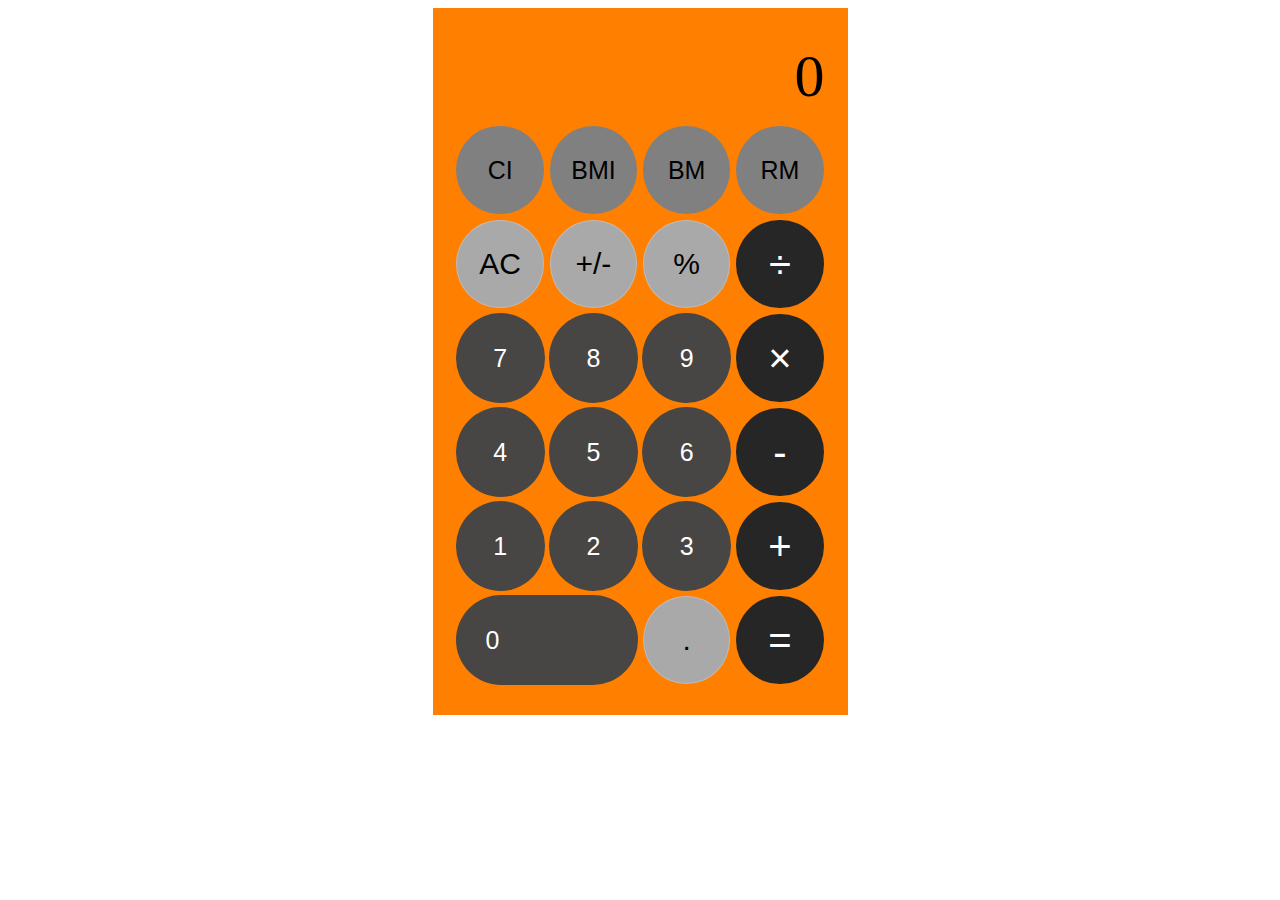
<file: index.html>
<!DOCTYPE html>
<html lang="ja">

<head>
    <meta charset="UTF-8">
    <meta name="viewport" content="width=device-width, initial-scale=1.0">
    <title>Body Calculate</title>
    <link rel="stylesheet" href="base.css">
</head>

<body>
    <div class='cal'>
        <form name='cal_form'>
            <table>
                <tr>
                    <td id='cal_space' colspan='4'><input type='text' value="0" size="12" onchange="check()">
                    </td>
                </tr>
                <tr>
                    <td><input class='bd' type="button" value="CI" onclick="bd_ci('kg')"></td>
                    <td><input class='bd' type="button" value="BMI" onclick="bd_bmi()"></td>
                    <td><input class='bd' type="button" value="BM" onclick="bd_bm()"></td>
                    <td><input class='bd' type="button" value="RM" onclick="bd_rm()"></td>
                </tr>
                <tr>
                    <td><input class='symbol' type='button' value='AC' onclick='all_clear()'></td>
                    <td><input class='symbol' type='button' value='+/-' onclick='plu_mi()'></td>
                    <td><input class='symbol' type='button' value='%' onclick="percent()"></td>
                    <td><input class='mark' type='button' value='÷' onclick="operate('/')"></td>
                </tr>
                <tr>
                    <td><input type='button' value='7' onclick="number(7)"></td>
                    <td><input type='button' value='8' onclick='number(8)'></td>
                    <td><input type='button' value='9' onclick='number(9)'></td>
                    <td><input class='mark' type='button' value='×' onclick="operate('*')"></td>
                </tr>
                <tr>
                    <td><input type='button' value='4' onclick='number(4)'></td>
                    <td><input type='button' value='5' onclick='number(5)'></td>
                    <td><input type='button' value='6' onclick='number(6)'></td>
                    <td><input class='mark' type='button' value='-' onclick="operate('-')"></td>
                </tr>
                <tr>
                    <td><input type='button' value='1' onclick='number(1);health()'></td>
                    <td><input type='button' value='2' onclick='number(2);health()'></td>
                    <td><input type='button' value='3' onclick='number(3)'></td>
                    <td><input class='mark' type='button' value='+' onclick="operate('+')"></td>
                </tr>
                <tr>
                    <td colspan='2'><input class='zero' type='button' value='0' onclick='number(0)'></td>
                    <td><input class='symbol' type='button' value='.' onclick="number('.')"></td>
                    <td><input class='mark' type='button' value='=' onclick="operate('=')"></td>
                </tr>
            </table>
        </form>
    </div>
    <script type="text/javascript" src="base.js"></script>
</body>

</html>
</file>
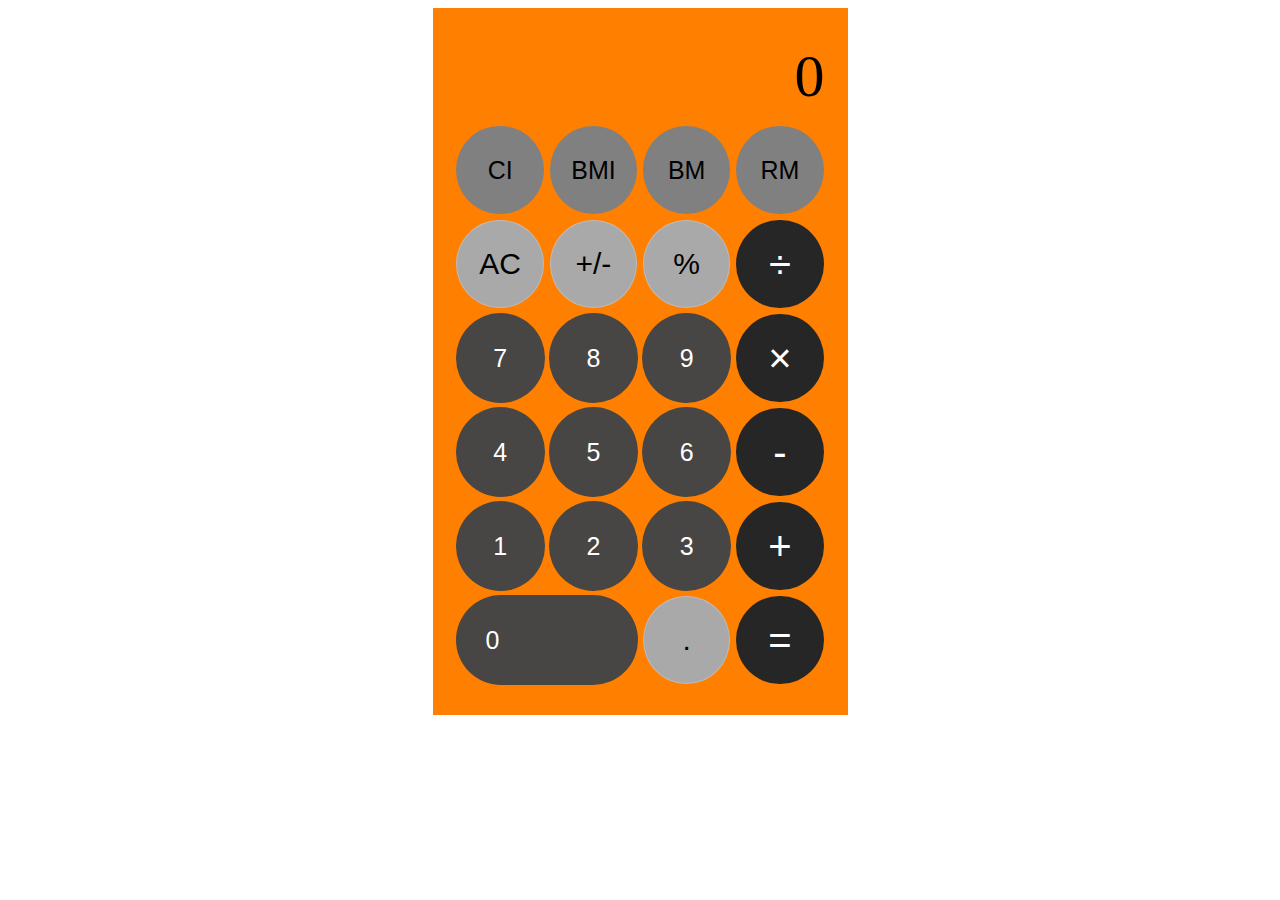
<file: base.html>
<!DOCTYPE html>
<html lang="ja">

<head>
    <meta charset="UTF-8">
    <meta name="viewport" content="width=device-width, initial-scale=1.0">
    <title>Body Calculate</title>
    <link rel="stylesheet" href="base.css">
</head>

<body>
    <div class='cal'>
        <form name='cal_form'>
            <table>
                <tr>
                    <td id='cal_space' colspan='4'><input type='text' value="0" size="12" onchange="check()">
                    </td>
                </tr>
                <tr>
                    <td><input class='bd' type="button" value="CI" onclick="bd_ci('kg')"></td>
                    <td><input class='bd' type="button" value="BMI" onclick="bd_bmi()"></td>
                    <td><input class='bd' type="button" value="BM" onclick="bd_bm()"></td>
                    <td><input class='bd' type="button" value="RM" onclick="bd_rm()"></td>
                </tr>
                <tr>
                    <td><input class='symbol' type='button' value='AC' onclick='all_clear()'></td>
                    <td><input class='symbol' type='button' value='+/-' onclick='plu_mi()'></td>
                    <td><input class='symbol' type='button' value='%' onclick="percent()"></td>
                    <td><input class='mark' type='button' value='÷' onclick="operate('/')"></td>
                </tr>
                <tr>
                    <td><input type='button' value='7' onclick="number(7)"></td>
                    <td><input type='button' value='8' onclick='number(8)'></td>
                    <td><input type='button' value='9' onclick='number(9)'></td>
                    <td><input class='mark' type='button' value='×' onclick="operate('*')"></td>
                </tr>
                <tr>
                    <td><input type='button' value='4' onclick='number(4)'></td>
                    <td><input type='button' value='5' onclick='number(5)'></td>
                    <td><input type='button' value='6' onclick='number(6)'></td>
                    <td><input class='mark' type='button' value='-' onclick="operate('-')"></td>
                </tr>
                <tr>
                    <td><input type='button' value='1' onclick='number(1);health()'></td>
                    <td><input type='button' value='2' onclick='number(2);health()'></td>
                    <td><input type='button' value='3' onclick='number(3)'></td>
                    <td><input class='mark' type='button' value='+' onclick="operate('+')"></td>
                </tr>
                <tr>
                    <td colspan='2'><input class='zero' type='button' value='0' onclick='number(0)'></td>
                    <td><input class='symbol' type='button' value='.' onclick="number('.')"></td>
                    <td><input class='mark' type='button' value='=' onclick="operate('=')"></td>
                </tr>
            </table>
        </form>
    </div>
    <script type="text/javascript" src="base.js"></script>
</body>

</html>
</file>
<file: base.css>
.cal {
    width: 375px;
    height: 667px;
    background-color: #ff7f00;
    margin: 0 auto;
    padding: 20px;
    text-align: center;
}

table {
    display: inline-block;
    margin: 0 auto;
}

td {
    height: 90px;
    width: 90px;
}

input {
    width: 100%;
    height: 100%;
    background-color: #484545;
    color: white;
    font-size: 25px;
    text-align: center;
    border-style: none;
    border-radius: 50%;

}

#cal_space {
    background-color: #ff7f00;
    text-align: right;
    font-size: 60px;
    color: black;
    border-radius: 5px;

}

input[type="button"i] {
    -webkit-appearance: none;
}





.bd {
    width: 98%;
    height: 98%;
    background: gray;
    color: black;
}

.symbol {
    width: 98%;
    height: 98%;
    background: darkgray;
    color: black;
    font-size: 30px;
    border: solid 1px #bfb9b9;

}

.mark {
    width: 98%;
    height: 98%;
    background: #262626;
    font-size: 40px;
}

.number {
    width: 98%;
    height: 98%;
    font-size: 30px;
}

.zero {
    text-align: left;
    border-radius: 50px;
    padding-left: 30px;

}
</file>
